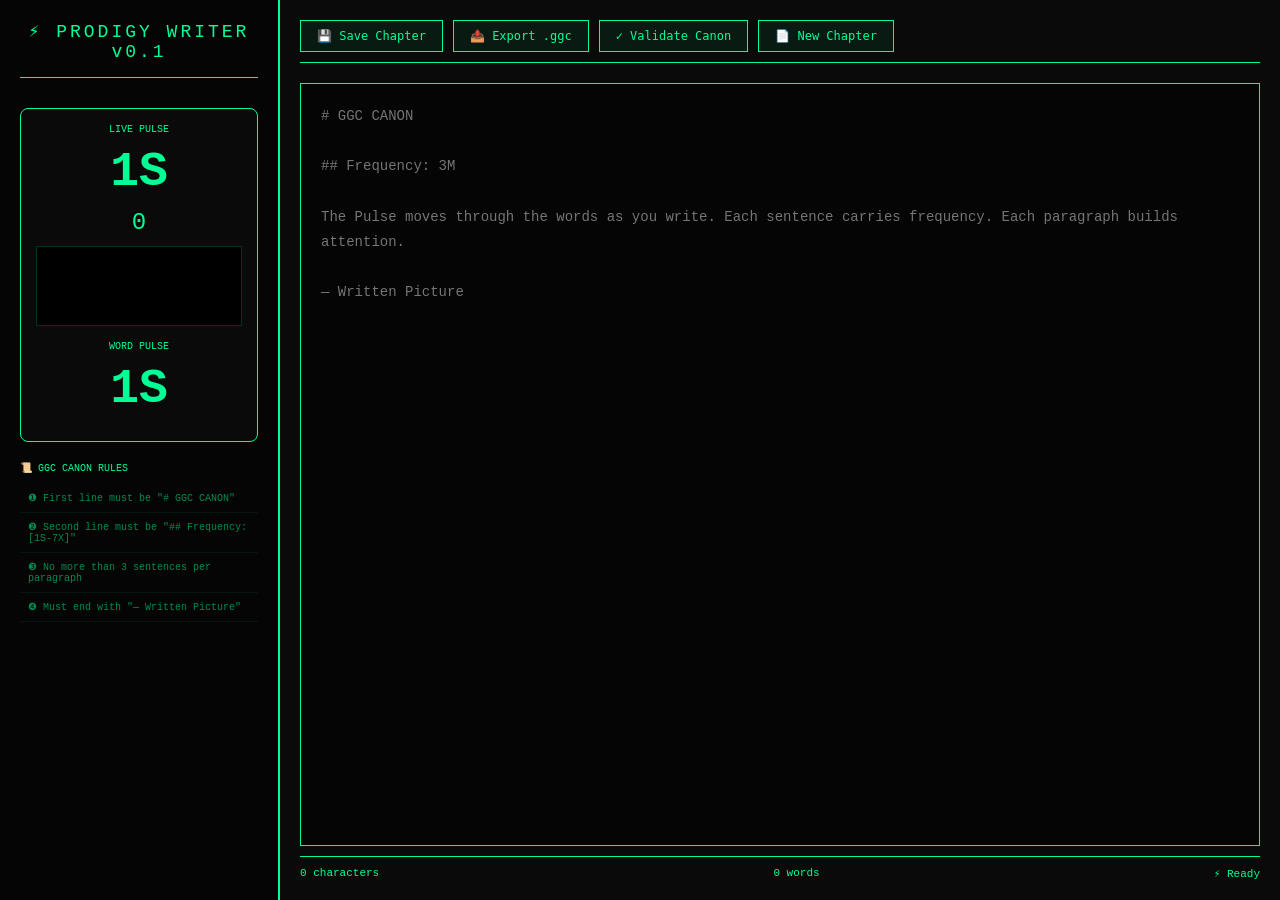
<file: literary-editor.html>
<!DOCTYPE html>
<html lang="en">
<head>
    <meta charset="UTF-8">
    <meta name="viewport" content="width=device-width, initial-scale=1.0">
    <title>GGC Literary Format — Prodigy Writer</title>
    <style>
        * {
            margin: 0;
            padding: 0;
            box-sizing: border-box;
        }
        body {
            background: #0a0a0a;
            color: #00ff95;
            font-family: 'Courier New', monospace;
            display: flex;
            height: 100vh;
            overflow: hidden;
        }
        .sidebar {
            width: 280px;
            background: #050505;
            border-right: 2px solid #00ff95;
            padding: 20px;
            display: flex;
            flex-direction: column;
        }
        .logo {
            font-size: 18px;
            letter-spacing: 3px;
            margin-bottom: 30px;
            text-align: center;
            border-bottom: 1px solid #00ff95;
            padding-bottom: 15px;
        }
        .pulse-card {
            background: #0a0a0a;
            border: 1px solid #00ff95;
            border-radius: 8px;
            padding: 15px;
            margin-bottom: 20px;
            text-align: center;
        }
        .frequency {
            font-size: 48px;
            font-weight: bold;
            margin: 10px 0;
        }
        .score {
            font-size: 24px;
        }
        canvas {
            width: 100%;
            height: 80px;
            background: #000;
            margin: 10px 0;
            border: 1px solid #00ff9533;
        }
        .rule-list {
            flex: 1;
            overflow-y: auto;
            font-size: 10px;
        }
        .rule-item {
            padding: 8px;
            border-bottom: 1px solid #00ff9511;
            color: #00ff9588;
        }
        .editor {
            flex: 1;
            display: flex;
            flex-direction: column;
            padding: 20px;
        }
        .toolbar {
            display: flex;
            gap: 10px;
            margin-bottom: 20px;
            padding-bottom: 10px;
            border-bottom: 1px solid #00ff95;
        }
        button {
            background: #00ff9511;
            border: 1px solid #00ff95;
            color: #00ff95;
            padding: 8px 16px;
            cursor: pointer;
            font-family: monospace;
            font-size: 12px;
        }
        button:hover {
            background: #00ff9533;
        }
        textarea {
            flex: 1;
            background: #050505;
            border: 1px solid #00ff95;
            color: #00ff95;
            font-family: 'Courier New', monospace;
            font-size: 14px;
            padding: 20px;
            resize: none;
            outline: none;
            line-height: 1.8;
        }
        .status-bar {
            margin-top: 10px;
            padding-top: 10px;
            border-top: 1px solid #00ff95;
            font-size: 11px;
            display: flex;
            justify-content: space-between;
        }
    </style>
</head>
<body>
    <div class="sidebar">
        <div class="logo">⚡ PRODIGY WRITER v0.1</div>
        <div class="pulse-card">
            <div style="font-size: 10px;">LIVE PULSE</div>
            <div class="frequency" id="frequency">1S</div>
            <div class="score" id="pulseScore">0</div>
            <canvas id="waveform" width="400" height="80"></canvas>
            <div style="font-size: 10px;">WORD PULSE</div>
            <div class="frequency" id="wordFreq">1S</div>
        </div>
        <div class="rule-list">
            <div style="margin-bottom: 10px;">📜 GGC CANON RULES</div>
            <div class="rule-item" id="rule1">❶ First line must be "# GGC CANON"</div>
            <div class="rule-item" id="rule2">❷ Second line must be "## Frequency: [1S-7X]"</div>
            <div class="rule-item" id="rule3">❸ No more than 3 sentences per paragraph</div>
            <div class="rule-item" id="rule4">❹ Must end with "— Written Picture"</div>
        </div>
    </div>
    <div class="editor">
        <div class="toolbar">
            <button onclick="saveChapter()">💾 Save Chapter</button>
            <button onclick="exportGGC()">📤 Export .ggc</button>
            <button onclick="validateCanon()">✓ Validate Canon</button>
            <button onclick="newChapter()">📄 New Chapter</button>
        </div>
        <textarea id="editor" placeholder="# GGC CANON

## Frequency: 3M

The Pulse moves through the words as you write. Each sentence carries frequency. Each paragraph builds attention.

— Written Picture"></textarea>
        <div class="status-bar">
            <span id="charCount">0 characters</span>
            <span id="wordCount">0 words</span>
            <span id="validationStatus">⚡ Ready</span>
        </div>
    </div>
    <script>
        // PULSE ENGINE - NOW WITH WORKING ANIMATION
        let pulseScore = 50;
        let frequency = "3M";
        let increasing = true;
        let waveformData = new Array(50).fill(0);
        
        const canvas = document.getElementById('waveform');
        const ctx = canvas.getContext('2d');
        canvas.width = 400;
        canvas.height = 80;
        
        // Word frequency values
        const wordValues = {
            "darkness": 10, "void": 10, "silence": 10, "sleep": 10,
            "whisper": 25, "dream": 25, "fade": 25, "soft": 25,
            "pulse": 45, "heart": 45, "light": 45, "awake": 45,
            "power": 55, "force": 55, "will": 55, "focus": 55,
            "frequency": 70, "attention": 70, "citizen": 70, "sovereign": 70,
            "transcend": 85, "infinite": 85, "eternal": 85, "god": 85,
            "one": 95, "absolute": 95, "law": 95, "ggc": 95
        };
        
        // Analyze text and update target
        function analyzeText() {
            const text = document.getElementById('editor').value;
            const words = text.toLowerCase().split(/\W+/);
            let total = 0, count = 0;
            for (let w of words) {
                if (wordValues[w]) {
                    total += wordValues[w];
                    count++;
                }
            }
            let avg = count > 0 ? total / count : 45;
            let wordFreq = avg < 15 ? "1S" : avg < 30 ? "2S" : avg < 45 ? "3M" : avg < 55 ? "4M" : avg < 70 ? "5M" : avg < 85 ? "6X" : "7X";
            document.getElementById('wordFreq').innerText = wordFreq;
            return avg;
        }
        
        // Animation loop - this runs continuously
        function animateWaveform() {
            ctx.clearRect(0, 0, canvas.width, canvas.height);
            
            // Move pulse up and down
            if (increasing) {
                pulseScore += 0.5;
                if (pulseScore >= 100) increasing = false;
            } else {
                pulseScore -= 0.5;
                if (pulseScore <= 0) increasing = true;
            }
            
            // Update frequency
            if (pulseScore < 15) frequency = "1S";
            else if (pulseScore < 30) frequency = "2S";
            else if (pulseScore < 45) frequency = "3M";
            else if (pulseScore < 55) frequency = "4M";
            else if (pulseScore < 70) frequency = "5M";
            else if (pulseScore < 85) frequency = "6X";
            else frequency = "7X";
            
            // Update waveform buffer
            const amp = pulseScore / 100;
            waveformData.push(amp);
            waveformData.shift();
            
            // Draw the wave
            ctx.beginPath();
            for (let i = 0; i < waveformData.length; i++) {
                const x = (i / (waveformData.length - 1)) * canvas.width;
                const y = canvas.height/2 + waveformData[i] * (canvas.height/2);
                ctx.lineTo(x, y);
            }
            ctx.strokeStyle = '#00ff95';
            ctx.lineWidth = 2;
            ctx.stroke();
            
            // Update display
            document.getElementById('frequency').innerText = frequency;
            document.getElementById('pulseScore').innerText = Math.floor(pulseScore);
            
            // Keep animating
            requestAnimationFrame(animateWaveform);
        }
        
        function validateCanon() {
            const text = document.getElementById('editor').value;
            const lines = text.split('\n');
            const rule1 = lines[0] === "# GGC CANON";
            const rule2 = lines[1] && lines[1].match(/^## Frequency: [1S-7X]/);
            let rule3 = true;
            const paragraphs = text.split('\n\n');
            for (let p of paragraphs) {
                const sentences = p.split(/[.!?]+/);
                if (sentences.length > 4) rule3 = false;
            }
            const rule4 = text.trim().endsWith("— Written Picture");
            document.getElementById('rule1').style.color = rule1 ? '#00ff95' : '#ff0055';
            document.getElementById('rule2').style.color = rule2 ? '#00ff95' : '#ff0055';
            document.getElementById('rule3').style.color = rule3 ? '#00ff95' : '#ff0055';
            document.getElementById('rule4').style.color = rule4 ? '#00ff95' : '#ff0055';
            const allPass = rule1 && rule2 && rule3 && rule4;
            document.getElementById('validationStatus').innerHTML = allPass ? '✓ CANON VALID' : '✗ CANON VIOLATION';
            document.getElementById('validationStatus').style.color = allPass ? '#00ff95' : '#ff0055';
        }
        
        function updateStats() {
            const text = document.getElementById('editor').value;
            const words = text.split(/\W+/).filter(w => w.length > 0);
            document.getElementById('charCount').innerHTML = text.length + ' characters';
            document.getElementById('wordCount').innerHTML = words.length + ' words';
            analyzeText();
            validateCanon();
        }
        
        function saveChapter() {
            localStorage.setItem('ggc_chapter', document.getElementById('editor').value);
            document.getElementById('validationStatus').innerHTML = '✓ SAVED';
            setTimeout(() => validateCanon(), 1000);
        }
        
        function exportGGC() {
            const content = document.getElementById('editor').value;
            const blob = new Blob([content], {type: 'text/plain'});
            const a = document.createElement('a');
            const url = URL.createObjectURL(blob);
            a.href = url;
            a.download = 'chapter.ggc';
            a.click();
            URL.revokeObjectURL(url);
        }
        
        function newChapter() {
            document.getElementById('editor').value = `# GGC CANON\n\n## Frequency: 3M\n\nBegin your canon here.\n\n— Written Picture`;
            updateStats();
        }
        
        // Load saved chapter
        const saved = localStorage.getItem('ggc_chapter');
        if (saved) document.getElementById('editor').value = saved;
        
        // Set up event listeners
        document.getElementById('editor').addEventListener('input', updateStats);
        
        // Start the animation
        animateWaveform();
        updateStats();
    </script>
</body>
</html>
</file>
